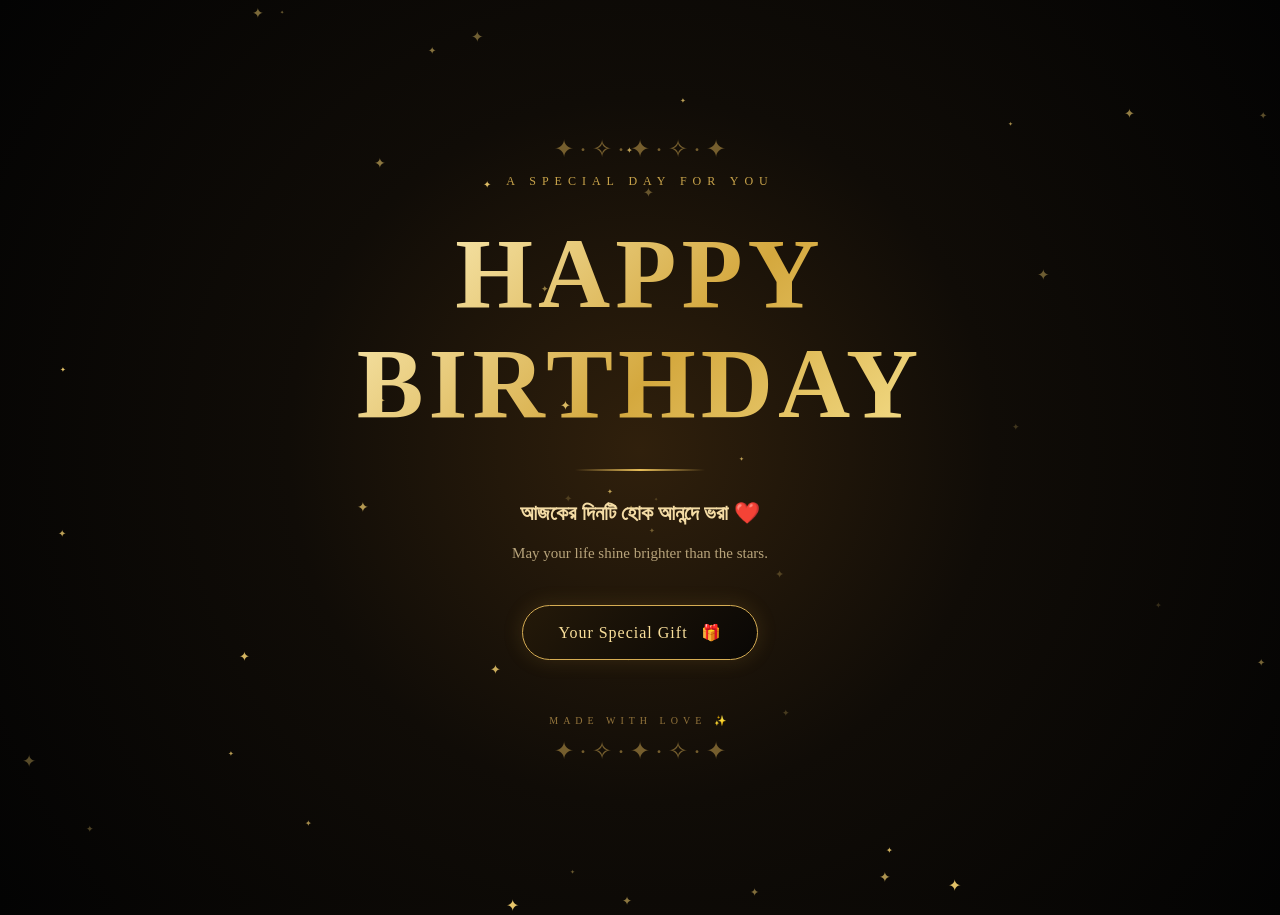
<file: index.html>
<!DOCTYPE html>
<html lang="en">
<head>
    <meta charset="UTF-8">
    <meta name="viewport" content="width=device-width, initial-scale=1.0">
    <title>Happy Birthday</title>
    <link rel="stylesheet" href="style.css">
</head>
<body class="home-page">

    <div class="sparkles"></div>

    <main class="birthday-container">
        <p class="top-text">A SPECIAL DAY FOR YOU</p>

        <h1 class="birthday-title">
            HAPPY<br>
            BIRTHDAY
        </h1>

        <div class="gold-line"></div>

        <h2 class="bangla-text">
            আজকের দিনটি হোক আনন্দে ভরা ❤️
        </h2>

        <p class="subtitle">
            May your life shine brighter than the stars.
        </p>

        <a href="gift.html" class="gift-button">
            Your Special Gift
            <span>🎁</span>
        </a>

        <p class="bottom-text">
            MADE WITH LOVE ✨
        </p>
    </main>

    <script src="script.js"></script>
</body>
</html>
</file>
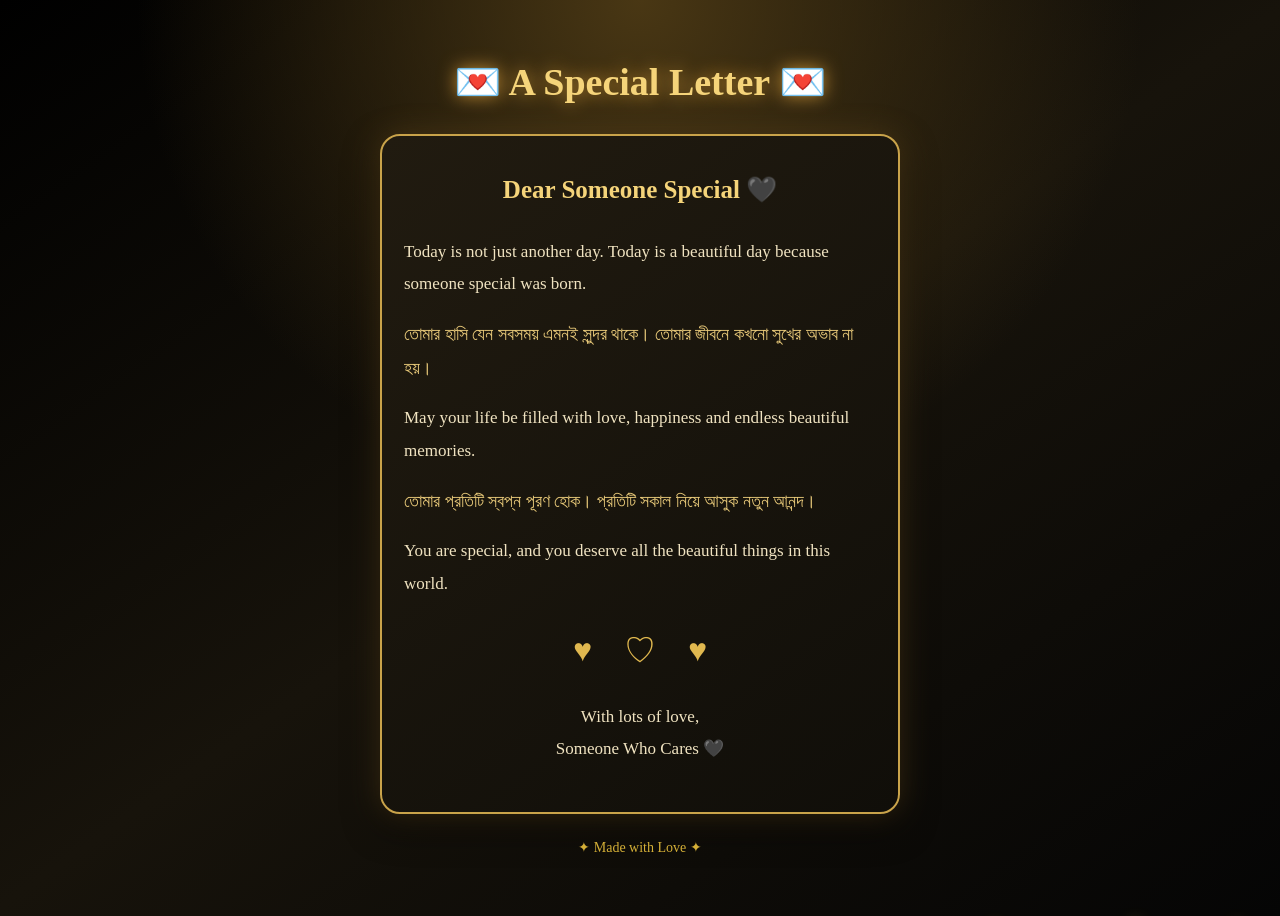
<file: gift.html>
<!DOCTYPE html>
<html lang="en">
<head>
<meta charset="UTF-8">
<meta name="viewport" content="width=device-width, initial-scale=1.0">
<title>A Special Letter 🖤</title>

<style>
* {
    margin: 0;
    padding: 0;
    box-sizing: border-box;
}

body {
    min-height: 100vh;
    padding: 25px 15px;
    background:
      radial-gradient(circle at top, #493714, transparent 45%),
      linear-gradient(145deg, #000000, #17130b, #050505);
    font-family: Georgia, serif;
    color: #f3dfaa;
    text-align: center;
}

.container {
    width: 100%;
    max-width: 520px;
    margin: 35px auto;
}

h1 {
    color: #f5d47a;
    font-size: clamp(28px, 7vw, 38px);
    margin-bottom: 30px;
    text-shadow: 0 0 18px #b88633;
}

.letter {
    background: linear-gradient(145deg, #211b10, #100e09);
    padding: 30px 22px;
    border: 2px solid #c9a34a;
    border-radius: 20px;
    box-shadow: 0 0 30px #b8863344,
                0 12px 35px #000000aa;
    line-height: 1.9;
    text-align: left;
}

.letter h2 {
    text-align: center;
    margin-bottom: 22px;
    color: #f5d47a;
    font-size: 25px;
}

.letter p {
    margin-bottom: 17px;
    color: #f0e3c1;
    font-size: 17px;
}

.letter .bangla {
    color: #e8c979;
    font-size: 18px;
}

.heart {
    text-align: center;
    font-size: 32px;
    margin: 20px;
    color: #e0b84f;
    animation: glow 2s infinite alternate;
}

.signature {
    text-align: center;
    color: #f5d47a;
    margin-top: 20px;
}

.bottom {
    margin-top: 25px;
    color: #d4af37;
    font-size: 14px;
}
/* Letter Entrance Animation */
.container {
    animation: letterEnter 1.5s ease-out both;
}

@keyframes letterEnter {
    from {
        opacity: 0;
        transform: translateY(50px) scale(0.95);
    }
    to {
        opacity: 1;
        transform: translateY(0) scale(1);
    }
}

/* Heart Beat */
.heart {
    animation: heartbeat 1.2s infinite ease-in-out;
}

@keyframes heartbeat {
    0%, 100% {
        transform: scale(1);
    }
    50% {
        transform: scale(1.2);
    }
}

/* Golden Floating Hearts */
.floating-heart {
    position: fixed;
    bottom: -40px;
    color: #e5bd58;
    font-size: 22px;
    pointer-events: none;
    z-index: 10;
    animation: floatUp 7s linear infinite;
    text-shadow: 0 0 12px #d4af37;
}

@keyframes floatUp {
    0% {
        transform: translateY(0) rotate(0deg);
        opacity: 0;
    }
    15% {
        opacity: 0.9;
    }
    100% {
        transform: translateY(-110vh) rotate(360deg);
        opacity: 0;
    }
}
@keyframes glow {
    from { opacity: .65; }
    to {
        opacity: 1;
        text-shadow: 0 0 18px #d4af37;
    }
}

@media(max-width: 400px) {
    body {
        padding: 18px 10px;
    }

    .letter {
        padding: 24px 16px;
    }

    .letter p {
        font-size: 16px;
    }
}
</style>
</head>

<body>

<div class="container">

<h1>💌 A Special Letter 💌</h1>

<div class="letter">

<h2>Dear Someone Special 🖤</h2>

<p>
Today is not just another day.
Today is a beautiful day because
someone special was born.
</p>

<p class="bangla">
তোমার হাসি যেন সবসময় এমনই সুন্দর থাকে।
তোমার জীবনে কখনো সুখের অভাব না হয়।
</p>

<p>
May your life be filled with love,
happiness and endless beautiful memories.
</p>

<p class="bangla">
তোমার প্রতিটি স্বপ্ন পূরণ হোক।
প্রতিটি সকাল নিয়ে আসুক নতুন আনন্দ।
</p>

<p>
You are special, and you deserve
all the beautiful things in this world.
</p>

<div class="heart">♥　♡　♥</div>

<p class="signature">
With lots of love,<br>
Someone Who Cares 🖤
</p>

</div>

<div class="bottom">
✦ Made with Love ✦
</div>

</div>

<script>
function createFloatingHeart() {
    const heart = document.createElement("div");
    heart.className = "floating-heart";
    heart.innerHTML = Math.random() > 0.5 ? "♥" : "♡";

    heart.style.left = Math.random() * 100 + "vw";
    heart.style.animationDuration = (5 + Math.random() * 5) + "s";
    heart.style.fontSize = (15 + Math.random() * 20) + "px";

    document.body.appendChild(heart);

    setTimeout(() => {
        heart.remove();
    }, 10000);
}

setInterval(createFloatingHeart, 500);
</script>

<audio id="birthdayMusic" autoplay loop>
<source src="music.mp3" type="audio/mpeg">
</audio>

<script src="script.js"></script>
<script>
const music = document.getElementById("birthdayMusic");
music.play().catch(() => {
    console.log("Browser autoplay was blocked.");
});
</script>

</body>
</html>
</file>
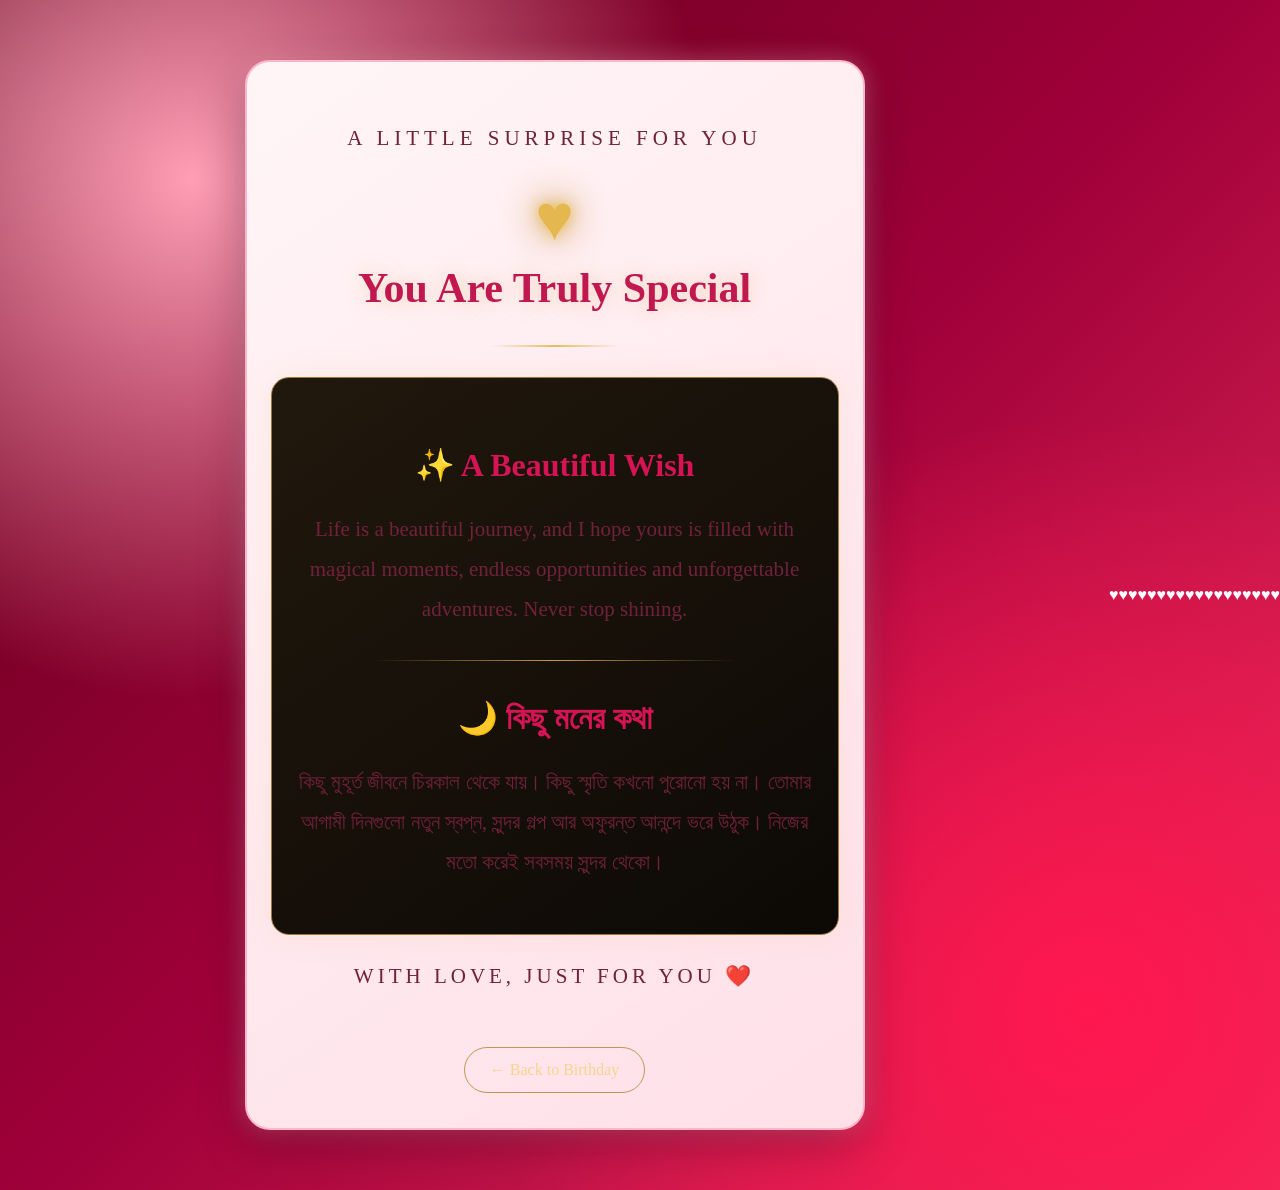
<file: git.html>
<!DOCTYPE html>
<html lang="en">
<head>
    <meta charset="UTF-8">
    <meta name="viewport" content="width=device-width, initial-scale=1.0">
    <title>Your Special Gift ❤️</title>
    <link rel="stylesheet" href="style.css">
</head>

<body class="gift-page">

    <div class="romantic-glow"></div>

    <main class="gift-container">

        <p class="gift-top">A LITTLE SURPRISE FOR YOU</p>

        <div class="heart">♥</div>

        <h1 class="gift-title">
            You Are Truly Special
        </h1>

        <div class="gold-line"></div>

        <section class="message-card">

            <h2>✨ A Beautiful Wish</h2>

            <p>
                Life is a beautiful journey, and I hope
                yours is filled with magical moments,
                endless opportunities and unforgettable
                adventures. Never stop shining.
            </p>

            <div class="message-divider"></div>

            <h2>🌙 কিছু মনের কথা</h2>

            <p class="bangla-message">
                কিছু মুহূর্ত জীবনে চিরকাল থেকে যায়।
                কিছু স্মৃতি কখনো পুরোনো হয় না।
                তোমার আগামী দিনগুলো নতুন স্বপ্ন,
                সুন্দর গল্প আর অফুরন্ত আনন্দে ভরে উঠুক।
                নিজের মতো করেই সবসময় সুন্দর থেকো।
            </p>

        </section>

        <p class="love-footer">
            WITH LOVE, JUST FOR YOU ❤️
        </p>

        <a href="index.html" class="back-button">
            ← Back to Birthday
        </a>

    </main>

    <audio id="birthdayMusic" loop>
        <source src="music.mp3" type="audio/mpeg">
    </audio>

    <script src="script.js"></script>

    <script>
        document.addEventListener("click", function startMusic() {
            const music = document.getElementById("birthdayMusic");
            music.play().catch(() => {});
            document.removeEventListener("click", startMusic);
        }, { once: true });
    </script>

</body>
</html>
</file>
<file: style.css>
* {
    margin: 0;
    padding: 0;
    box-sizing: border-box;
}

body {
    font-family: Georgia, serif;
    background: #050505;
    color: #f5d889;
    min-height: 100vh;
    overflow-x: hidden;
}

.home-page {
    min-height: 100vh;
    display: flex;
    justify-content: center;
    align-items: center;
    text-align: center;
    position: relative;
    overflow: hidden;
    background:
        radial-gradient(circle at center, #30200c 0%, #100c07 45%, #030303 100%);
}

.birthday-container {
    position: relative;
    z-index: 2;
    padding: 25px;
    animation: appear 1.8s ease;
}

.top-text {
    color: #c9a44b;
    letter-spacing: 6px;
    font-size: 12px;
    margin-bottom: 30px;
}

.birthday-title {
    font-size: clamp(55px, 12vw, 100px);
    line-height: 1.1;
    font-weight: bold;
    letter-spacing: 5px;
    background: linear-gradient(
        135deg,
        #fff4c4,
        #d4a83e,
        #fff0a3,
        #9e711d
    );
    background-size: 200% auto;
    color: transparent;
    background-clip: text;
    -webkit-background-clip: text;
    animation: goldShine 4s linear infinite, glow 3s ease-in-out infinite alternate;
}

.gold-line {
    width: 130px;
    height: 2px;
    margin: 30px auto;
    background: linear-gradient(90deg, transparent, #e7bd58, transparent);
}

.bangla-text {
    font-size: 21px;
    color: #f4dca5;
    margin-bottom: 15px;
}

.subtitle {
    color: #b8a47b;
    font-size: 15px;
    line-height: 1.7;
    margin-bottom: 38px;
}

.gift-button {
    display: inline-block;
    text-decoration: none;
    padding: 17px 35px;
    border: 1px solid #d6ad54;
    border-radius: 50px;
    color: #f9df9b;
    font-size: 16px;
    letter-spacing: 1px;
    background: linear-gradient(135deg, #241909, #090705);
    box-shadow: 0 0 20px #b58a3330;
    transition: 0.4s;
}

.gift-button:hover {
    background: #d6ad54;
    color: #080604;
    box-shadow: 0 0 35px #d6ad54;
    transform: translateY(-5px);
}

.gift-button span {
    margin-left: 8px;
}

.bottom-text {
    margin-top: 55px;
    font-size: 10px;
    letter-spacing: 5px;
    color: #94753c;
}

.sparkles::before,
.sparkles::after {
    content: "✦  ·  ✧  ·  ✦  ·  ✧  ·  ✦";
    position: absolute;
    color: #d6ad54;
    font-size: 24px;
    width: 100%;
    left: 0;
    animation: float 8s ease-in-out infinite;
    opacity: 0.5;
}

.sparkles::before {
    top: 15%;
}

.sparkles::after {
    bottom: 15%;
    animation-delay: 3s;
}

@keyframes goldShine {
    to {
        background-position: 200% center;
    }
}

@keyframes glow {
    from {
        text-shadow: 0 0 10px #d6ad5430;
    }
    to {
        text-shadow: 0 0 30px #d6ad5480;
    }
}

@keyframes float {
    0%, 100% {
        transform: translateY(0);
        opacity: 0.3;
    }
    50% {
        transform: translateY(-25px);
        opacity: 0.9;
    }
}

@keyframes appear {
    from {
        opacity: 0;
        transform: translateY(30px);
    }
    to {
        opacity: 1;
        transform: translateY(0);
    }
}

@media (max-width: 480px) {
    .top-text {
        letter-spacing: 3px;
    }

    .bangla-text {
        font-size: 18px;
    }

    .subtitle {
        font-size: 13px;
    }
}
@keyframes twinkle {
    from {
        opacity: 0.15;
        transform: scale(0.5) rotate(0deg);
    }

    to {
        opacity: 1;
        transform: scale(1.5) rotate(180deg);
    }
}

/* SECOND PAGE - ROMANTIC DESIGN */

.gift-page {
    min-height: 100vh;
    background:
        radial-gradient(ellipse at top, #39230e 0%, #130d07 45%, #030303 100%);
    color: #f5dfad;
    text-align: center;
    overflow-x: hidden;
    position: relative;
    padding: 45px 18px;
}

.gift-container {
    max-width: 650px;
    margin: auto;
    position: relative;
    z-index: 2;
    animation: appear 1.5s ease;
}

.gift-top {
    color: #c9a44b;
    font-size: 11px;
    letter-spacing: 5px;
    margin-bottom: 30px;
}

.heart {
    color: #e4b84f;
    font-size: 65px;
    text-shadow: 0 0 15px #e4b84f, 0 0 40px #b78328;
    animation: heartbeat 1.5s ease-in-out infinite;
}

.gift-title {
    font-size: clamp(28px, 7vw, 43px);
    color: #f3d58d;
    margin: 20px 0;
    text-shadow: 0 0 20px #d6ad5460;
}

.message-card {
    margin-top: 30px;
    padding: 30px 23px;
    background: linear-gradient(145deg, #21180d, #0c0905);
    border: 1px solid #9d7939;
    border-radius: 18px;
    box-shadow: 0 0 30px #d6ad5420;
}

.message-card h2 {
    color: #e6bd67;
    font-size: 22px;
    margin-bottom: 17px;
}

.message-card p {
    color: #e7d9bc;
    font-size: 16px;
    line-height: 1.9;
    margin-bottom: 20px;
}

.message-divider {
    width: 70%;
    height: 1px;
    background: linear-gradient(90deg, transparent, #c69c45, transparent);
    margin: 30px auto;
}

.message-card .bangla-message {
    color: #f2dfb5;
    font-size: 17px;
    line-height: 2;
}

.love-footer {
    color: #d3aa59;
    font-size: 11px;
    letter-spacing: 4px;
    margin-top: 35px;
}

.back-button {
    display: inline-block;
    margin-top: 28px;
    padding: 13px 25px;
    color: #f4d58c;
    text-decoration: none;
    border: 1px solid #bd984e;
    border-radius: 30px;
    transition: 0.3s;
}

.back-button:hover {
    background: #d6ad54;
    color: #080604;
    box-shadow: 0 0 25px #d6ad54;
}

.romantic-glow {
    position: fixed;
    width: 220px;
    height: 220px;
    background: #d6ad5410;
    filter: blur(70px);
    border-radius: 50%;
    top: 30%;
    left: 50%;
    transform: translateX(-50%);
    pointer-events: none;
}

@keyframes heartbeat {
    0%, 100% {
        transform: scale(1);
    }
    50% {
        transform: scale(1.2);
    }
}

const giftPage = document.querySelector(".gift-page");

if (giftPage) {
    for (let i = 0; i < 18; i++) {
        const heart = document.createElement("span");

        heart.innerHTML = "♥";
        heart.className = "floating-heart";

        heart.style.left = Math.random() * 100 + "%";
        heart.style.animationDuration = (6 + Math.random() * 8) + "s";
        heart.style.animationDelay = (Math.random() * 8) + "s";

        giftPage.appendChild(heart);
    }
}

/* ===== Romantic Gift Page Design ===== */

body.gift-page {
    min-height: 100vh;
    margin: 0;
    padding: 40px 18px;
    box-sizing: border-box;
    background:
        radial-gradient(circle at 15% 20%, #ff8fab 0%, transparent 35%),
        radial-gradient(circle at 85% 80%, #c9184a 0%, transparent 40%),
        linear-gradient(135deg, #590d22, #a4133c, #ff4d6d);
    color: #fff;
    font-family: Georgia, serif;
    overflow-x: hidden;
    display: flex;
    align-items: center;
    justify-content: center;
    position: relative;
}

.gift-container {
    position: relative;
    z-index: 2;
    width: 100%;
    max-width: 650px;
    box-sizing: border-box;
    padding: 45px 30px;
    margin: auto;
    text-align: center;
    background: rgba(255, 240, 245, 0.96);
    color: #8b1235;
    border: 2px solid #ffb3c6;
    border-radius: 28px;
    box-shadow: 0 0 35px rgba(255, 182, 193, 0.65);
    animation: letterAppear 1.2s ease;
}

.gift-container h1 {
    font-size: clamp(28px, 7vw, 42px);
    color: #c9184a;
    margin-bottom: 30px;
    line-height: 1.3;
}

.gift-container p {
    font-size: clamp(17px, 4.5vw, 21px);
    line-height: 1.9;
    margin: 22px 0;
    color: #6a1730;
}

.gift-container h2 {
    font-size: clamp(23px, 6vw, 30px);
    color: #e63956;
    margin-top: 35px;
}

.romantic-glow {
    position: fixed;
    inset: 0;
    pointer-events: none;
    background: radial-gradient(
        circle,
        rgba(255, 255, 255, 0.12),
        transparent 65%
    );
    z-index: 1;
}

.floating-hearts {
    position: fixed;
    inset: 0;
    pointer-events: none;
    z-index: 3;
}

@keyframes letterAppear {
    from {
        opacity: 0;
        transform: translateY(35px) scale(0.95);
    }
    to {
        opacity: 1;
        transform: translateY(0) scale(1);
    }
}

/* ===== FINAL MOBILE ROMANTIC DESIGN ===== */

body.gift-page {
    width: 100%;
    min-height: 100vh;
    min-height: 100svh;
    margin: 0;
    padding: 35px 0;
    box-sizing: border-box;
    display: flex;
    justify-content: center;
    align-items: center;
    background:
        radial-gradient(circle at 15% 15%, #ff9eb5 0%, transparent 35%),
        radial-gradient(circle at 85% 85%, #ff174f 0%, transparent 40%),
        linear-gradient(135deg, #590018, #a00039, #ed315e);
    overflow-x: hidden;
}

/* Center Love Letter Card */
body.gift-page .gift-container {
    display: block;
    position: relative;
    width: 92% !important;
    max-width: 620px !important;
    flex: 0 1 620px;
    box-sizing: border-box;
    margin: 25px auto !important;
    padding: 35px 24px !important;
    text-align: center;
    border-radius: 25px;
    background: linear-gradient(145deg, #fff5f7, #ffe0e9);
    border: 2px solid #ffb6c8;
    box-shadow:
        0 15px 45px rgba(40, 0, 20, 0.35),
        0 0 25px rgba(255, 180, 200, 0.4);
    z-index: 2;
}

body.gift-page .gift-container h1 {
    font-size: clamp(27px, 7vw, 42px);
    line-height: 1.3;
    color: #c21850;
    margin: 5px 0 28px;
}

body.gift-page .gift-container p {
    font-size: clamp(17px, 4.5vw, 21px);
    line-height: 1.9;
    color: #70213b;
    margin: 22px 0;
    overflow-wrap: break-word;
}

body.gift-page .gift-container h2 {
    font-size: clamp(23px, 6vw, 32px);
    line-height: 1.4;
    color: #d41455;
    margin-top: 35px;
}

/* Romantic Background Glow */
body.gift-page .romantic-glow {
    position: fixed;
    inset: 0;
    pointer-events: none;
    background:
        radial-gradient(circle at 50% 50%,
        rgba(255, 255, 255, 0.12),
        transparent 70%);
    z-index: 1;
}

/* Floating Hearts */
body.gift-page .floating-hearts {
    position: fixed;
    inset: 0;
    overflow: hidden;
    pointer-events: none;
    z-index: 3;
}

@keyframes heartFloat {
    0% {
        transform: translateY(0) rotate(0deg);
        opacity: 0;
    }
    15% {
        opacity: 0.9;
    }
    100% {
        transform: translateY(-110vh) rotate(35deg);
        opacity: 0;
    }
}

body.gift-page .floating-hearts span {
    white-space: nowrap;
}

/* Small Screen Adjustment */
@media (max-width: 480px) {
    body.gift-page {
        padding: 25px 0;
    }

    body.gift-page .gift-container {
        width: 92% !important;
        padding: 30px 20px !important;
    }
}
</file>
